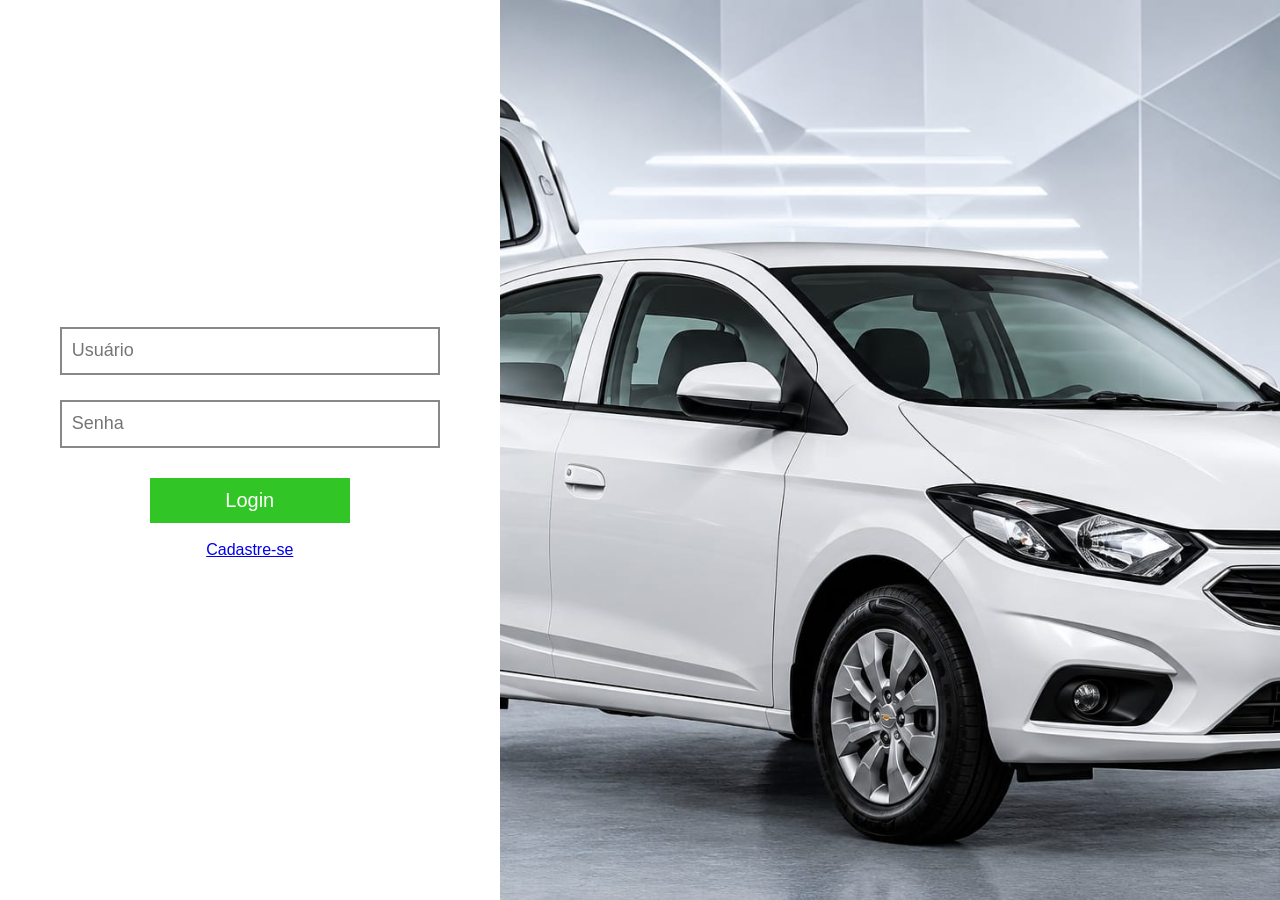
<file: index.html>
<!DOCTYPE html>
<html lang="pt-BR">

<head>
    <meta charset="UTF-8">

    <meta name="viewport" content="width=device-width, initial-scale=1.0">

    <title>Login - Sistema</title>

    <link rel="stylesheet" href="css/login.css">
</head>

<body>

    <div class="container">

        <!-- LADO ESQUERDO -->
        <div class="login">

            <form id="loginForm">

                <input
                    type="text"
                    id="usuario"
                    placeholder="Usuário"
                >

                <input
                    type="password"
                    id="senha"
                    placeholder="Senha"
                >

                <button type="submit">
                    Login
                </button><br>
                <a href="cadastro.html">Cadastre-se</a>

                <p id="mensagem"></p>

            </form>

        </div>


        <!-- LADO DIREITO -->
        <div class="imagem">

            <img src="imagens/imangem-do-login.jpeg" >

        </div>

    </div>


    <script src="login.js"></script>

</body>

</html>
</file>
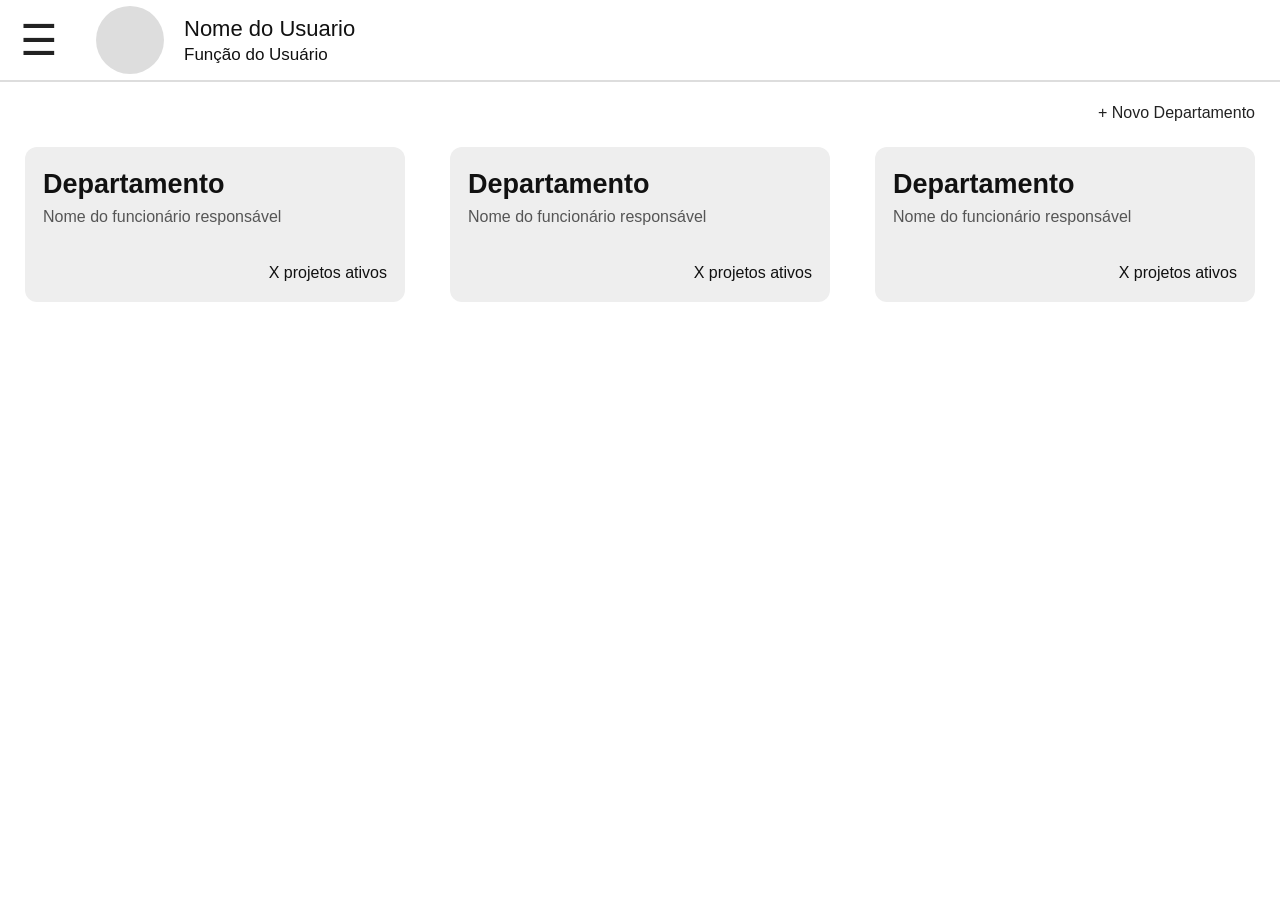
<file: home.html>
<!DOCTYPE html>
<html lang="pt-BR">

<head>

    <meta charset="UTF-8">

    <meta
        name="viewport"
        content="width=device-width, initial-scale=1.0"
    >

    <title>Departamentos</title>

    <link rel="stylesheet" href="css/home.css">

</head>

<body>


    <!-- CABEÇALHO -->

    <header class="cabecalho">

        <!-- BOTÃO MENU -->

        <button
            id="menuButton"
            class="menu-button"
        >

            ☰

        </button>


        <!-- USUÁRIO -->

        <div class="usuario">

            <div class="avatar"></div>

            <div class="informacoes">

                <strong>
                    Nome do Usuario
                </strong>

                <span>
                    Função do Usuário
                </span>

            </div>

        </div>

    </header>

<!-- MENU LATERAL -->

    <aside
        id="menuLateral"
        class="menu-lateral"
    >

        <button
            id="funcionariosButton"
            class="menu-item"
        >

            Funcionários

        </button>


        <button
            id="departamentosButton"
            class="menu-item"
        >

            Departamentos

        </button>

    </aside>

    <!-- FUNDO ESCURO -->

    <div
        id="fundo"
        class="fundo"
    ></div>

    <!-- CONTEÚDO PRINCIPAL -->

    <main class="conteudo">


        <!-- TÍTULO -->

        <div class="topo-conteudo">


            <button
                id="novoDepartamento"
                class="novo-departamento"
            >

                + Novo Departamento

            </button>

        </div>

        <!-- CARDS -->

        <section class="cards">


            <!-- CARD 1 -->

            <div class="card">

                <h2>
                    Departamento
                </h2>

                <p>
                    Nome do funcionário responsável
                </p>

                <span>
                    X projetos ativos
                </span>

            </div>



            <!-- CARD 2 -->

            <div class="card">

                <h2>
                    Departamento
                </h2>

                <p>
                    Nome do funcionário responsável
                </p>

                <span>
                    X projetos ativos
                </span>

            </div>



            <!-- CARD 3 -->

            <div class="card">

                <h2>
                    Departamento
                </h2>

                <p>
                    Nome do funcionário responsável
                </p>

                <span>
                    X projetos ativos
                </span>

            </div>


        </section>

    </main>



    <!-- JAVASCRIPT -->

    <script src="home.js"></script>

</body>

</html>
</file>
<file: css/login.css>
* {
    margin: 0;
    padding: 0;
    box-sizing: border-box;
}

body {
    font-family: Arial, sans-serif;
    background-color: white;
}

/* TELA PRINCIPAL */
.container {
    width: 100%;
    height: 100vh;

    display: flex;
    flex-direction: row;
}


/* LOGIN - LADO ESQUERDO */


.login {
    width: 50%;
    height: 100vh;

    background-color: white;

    display: flex;
    justify-content: center;
    align-items: center;
}

.login form {
    width: 380px;

    display: flex;
    flex-direction: column;
    align-items: center;
}

/* CAMPOS */

.login input {
    width: 100%;
    height: 48px;

    margin-bottom: 25px;

    padding: 10px;

    font-size: 18px;

    border: 2px solid #888;

    outline: none;
}

.login input:focus {
    border-color: #32c526;
}

/* BOTÃO */

.login button {
    width: 200px;
    height: 45px;

    margin-top: 5px;

    border: none;

    background-color: #32c526;

    color: white;

    font-size: 20px;

    cursor: pointer;
}

.login button:hover {
    background-color: #269c20;
}

/* MENSAGEM */

#mensagem {
    margin-top: 15px;

    font-size: 14px;

    color: red;
}


/* IMAGEM - LADO DIREITO */


.imagem {
    width: 1000px;
    height: 100vh;

    overflow: hidden;

    order: 2;
}

.imagem img {
    width: 100%;
    height: 100%;

    object-fit: cover;

    display: block;
}


/* CELULAR */


@media (max-width: 800px) {

    .container {
        flex-direction: column;
    }

    .login {
        width: 100%;
        height: 50vh;
    }

    .imagem {
        width: 100%;
        height: 50vh;
        order: 2;
    }

}
</file>
<file: css/home.css>
* {
    margin: 0;
    padding: 0;

    box-sizing: border-box;
}


body {

    font-family: Arial, Helvetica, sans-serif;

    background-color: white;

    min-height: 100vh;

    color: #111;

}



/* CABEÇALHO */


.cabecalho {

    width: 100%;

    height: 82px;

    background-color: white;

    border-bottom: 2px solid #ddd;

    display: flex;

    align-items: center;

    padding-left: 10px;

    position: relative;

    z-index: 10;

}



/* BOTÃO MENU */


.menu-button {

    width: 58px;

    height: 58px;

    border: none;

    background: transparent;

    font-size: 42px;

    cursor: pointer;

    display: flex;

    align-items: center;

    justify-content: center;

    margin-right: 28px;

    color: #222;

}


/* Efeito do botão */

.menu-button:hover {

    opacity: 0.6;

}



/* USUÁRIO */


.usuario {

    display: flex;

    align-items: center;

    gap: 20px;

}


/* CÍRCULO DO USUÁRIO */

.avatar {

    width: 68px;

    height: 68px;

    background-color: #ddd;

    border-radius: 50%;

}


/* INFORMAÇÕES */

.informacoes strong {

    display: block;

    font-size: 22px;

    font-weight: normal;

    margin-bottom: 3px;

}


.informacoes span {

    display: block;

    font-size: 17px;

}

/* CONTEÚDO */


.conteudo {

    width: 100%;

    padding: 22px 25px;

}

/* TOPO DO CONTEÚDO */

.topo-conteudo {

    width: 100%;

    display: flex;

    justify-content: flex-end;

    align-items: center;

    margin-bottom: 25px;

}


/* BOTÃO NOVO DEPARTAMENTO */

.novo-departamento {

    border: none;

    background: transparent;

    font-size: 16px;

    cursor: pointer;

    color: #222;

}

/* CARDS */


.cards {

    width: 100%;

    display: grid;

    grid-template-columns:
        repeat(3, 1fr);

    gap: 45px;

}

/* CARD */

.card {

    height: 155px;

    background-color: #eeeeee;

    border-radius: 12px;

    padding: 22px 18px;

    position: relative;

}


/* TÍTULO DO CARD */

.card h2 {

    font-size: 27px;

    font-weight: bold;

    margin-bottom: 8px;

}


/* TEXTO */

.card p {

    font-size: 16px;

    color: #555;

}


/* PROJETOS */

.card span {

    position: absolute;

    right: 18px;

    bottom: 20px;

    font-size: 16px;

}

/* MENU LATERAL */

.menu-lateral {

    position: fixed;

    top: 82px;

    left: -320px;

    width: 320px;

    height: calc(100vh - 82px);

    background-color: white;

    padding: 38px 10px;

    z-index: 20;

    transition: left 0.3s ease;

}


/* MENU ABERTO */

.menu-lateral.aberto {

    left: 0;

}

/* BOTÕES DO MENU */

.menu-item {

    width: 100%;

    height: 58px;

    background-color: white;

    border: 2px solid #999;

    border-radius: 12px;

    margin-bottom: 25px;

    text-align: left;

    padding-left: 15px;

    font-size: 25px;

    font-weight: bold;

    cursor: pointer;

}


/* HOVER */

.menu-item:hover {

    background-color: #eeeeee;

}


/* FUNDO ESCURO */

.fundo {

    position: fixed;

    top: 82px;

    left: 0;

    width: 100%;

    height: calc(100vh - 82px);

    background-color: rgba(0, 0, 0, 0.25);

    opacity: 0;

    visibility: hidden;

    z-index: 15;

    transition: 0.3s;

}


/* FUNDO APARECE */

.fundo.aberto {

    opacity: 1;

    visibility: visible;

}


/* RESPONSIVIDADE */

@media (max-width: 900px) {

    .cards {

        grid-template-columns:
            repeat(2, 1fr);

    }

}


@media (max-width: 600px) {

    .cabecalho {

        height: 70px;

    }


    .avatar {

        width: 48px;

        height: 48px;

    }


    .informacoes strong {

        font-size: 16px;

    }


    .informacoes span {

        font-size: 12px;

    }


    .menu-button {

        font-size: 35px;

        margin-right: 10px;

    }


    .cards {

        grid-template-columns: 1fr;

    }


    .menu-lateral {

        top: 70px;

        height: calc(100vh - 70px);

        width: 280px;

    }


    .fundo {

        top: 70px;

        height: calc(100vh - 70px);

    }

}
</file>
